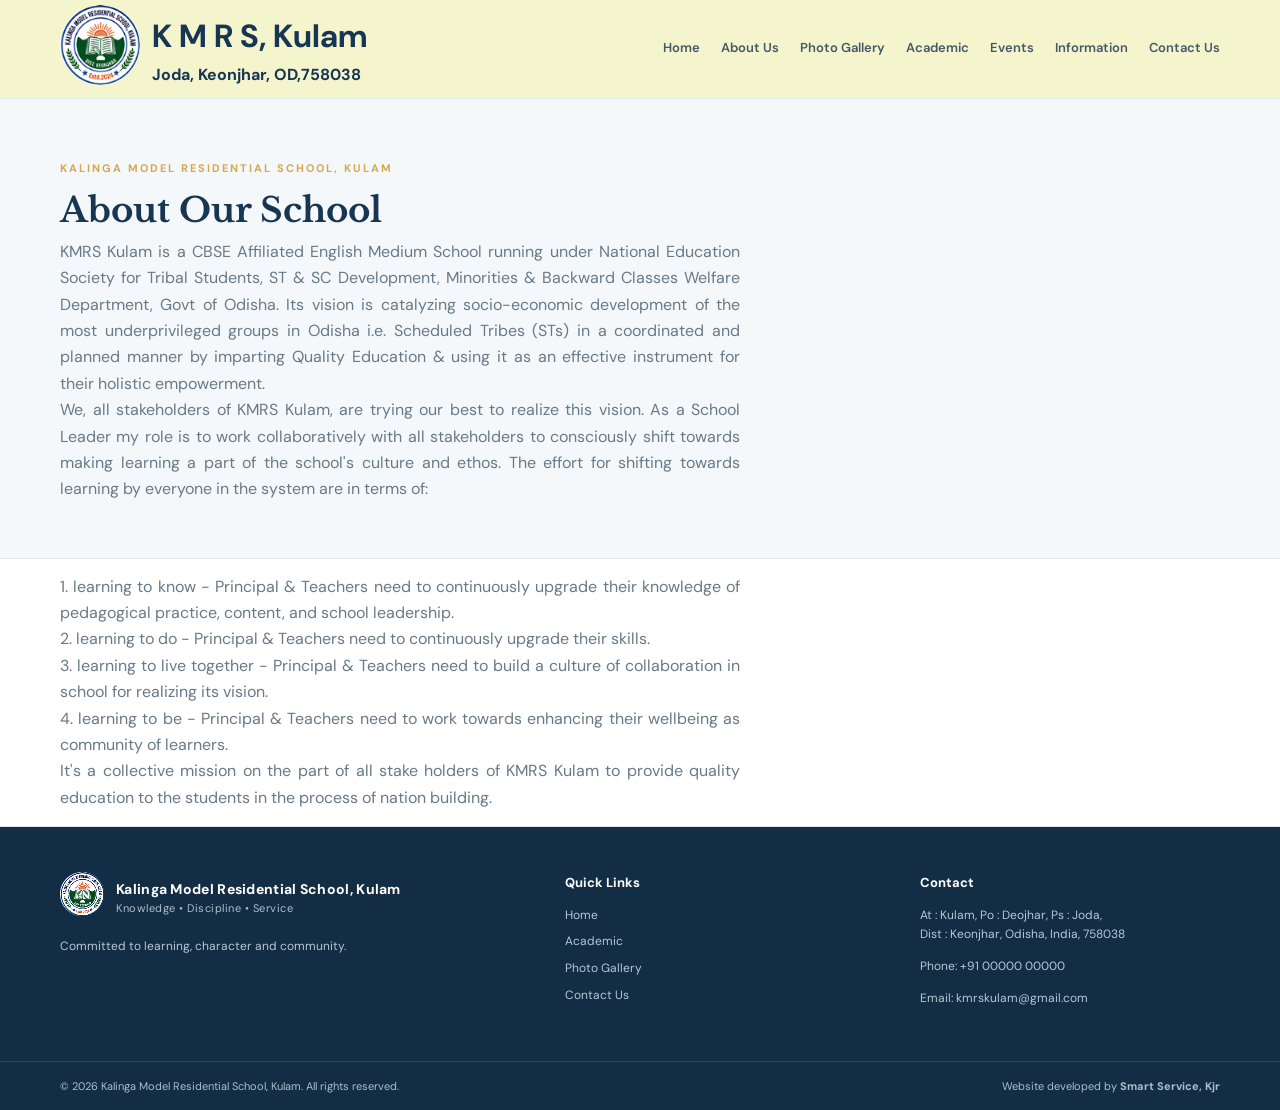
<file: about.html>
<!DOCTYPE html><html lang="en">
<head>
	<meta charset="UTF-8">
	<meta name="viewport" content="width=device-width, initial-scale=1.0">
	<title>About| K M R S, Kulam</title>
	<link rel="stylesheet" href="assets/css/style.css">

</head>
<body>
	<header class="site-header">
	<div class="container header-inner">
		<a class="brand" href="index.html"><span class="logo-mark"><img class="logo-img" src="assets/img/logo.png"></span>
		<span><h1 style="margin-top: 0px; margin-bottom: 0px; padding-bottom: -20px;">K M R S, Kulam</h1>
		<h4 style="margin: 0; ">Joda, Keonjhar, OD,758038</h4></span></a>

	<button class="menu-toggle" aria-label="Toggle navigation" aria-expanded="false">☰</button>
	<nav class="main-nav">
		<a href="index.html">Home</a>
		<a href="about.html">About Us</a>
		<a href="gallery.html">Photo Gallery
		</a><a href="academics.html">Academic</a>
		<a href="events.html">Events</a>
		<a href="Information.html">Information</a>
		<a href="contact.html">Contact Us</a>
	</nav>
	</div>
	</header>

	<main>
		<section class="page-banner">
			<div class="container">
				<span class="eyebrow">Kalinga Model Residential School, Kulam</span>
				<h1>About Our School</h1>
				<p style="text-align: justify;">KMRS Kulam is a CBSE Affiliated English Medium School running under National Education Society for Tribal Students, ST & SC Development, Minorities & Backward Classes Welfare Department, Govt of Odisha. Its vision is catalyzing socio-economic development of the most underprivileged groups in Odisha i.e. Scheduled Tribes (STs) in a coordinated and planned manner by imparting Quality Education & using it as an effective instrument for their holistic empowerment. <br>
				We, all stakeholders of KMRS Kulam, are trying our best to realize this vision. As a School Leader my role is to work collaboratively with all stakeholders to consciously shift towards making learning a part of the school's culture and ethos. The effort for shifting towards learning by everyone in the system are in terms of: </p>
			</div>
		</section>

		<section  class="terms-page">
			<div  class="container">
				
				
				<p style="text-align: justify;">
				1. learning to know - Principal & Teachers need to continuously upgrade their knowledge of pedagogical practice, content, and school leadership.<br>
				2. learning to do - Principal & Teachers need to continuously upgrade their skills.<br>
				3. learning to live together - Principal & Teachers need to build a culture of collaboration in school for realizing its vision.<br>
				4.  learning to be - Principal & Teachers need to work towards enhancing their wellbeing as community of learners.<br>
				It's a collective mission on the part of all stake holders of KMRS Kulam to provide quality education to the students in the process of nation building.



			</p>

			</div>
			
			
		</section>
	</main>

	<footer class="site-footer">
		<div class="container footer-grid">	
			<div>
					<a class="brand footer-brand" href="index.html">
					<span class="logo-mark"><img class="f-logo" src="assets/img/flogo.png"></span><span>
					<strong>Kalinga Model Residential School, Kulam	</strong>
					<small>Knowledge • Discipline • Service</small></span></a>
					<p>Committed to learning, character and community.</p>
			</div>
		<div>
			<h3>Quick Links</h3>
			<a href="index.html">Home</a>
			<a href="academics.html">Academic</a>
			<a href="gallery.html">Photo Gallery</a>
			<a href="contact.html">Contact Us</a>
		</div>
		<div>
			<h3>Contact</h3>
			<p>At : Kulam, Po : Deojhar, Ps : Joda, 
			<br> Dist : Keonjhar, Odisha, India, 758038</p>
			<p>Phone: +91 00000 00000</p>
			<p>Email: kmrskulam@gmail.com</p>
		</div>
		</div>

		<div class="footer-bottom"><div class="container">
			<span>© <span id="year"></span> Kalinga Model Residential School, Kulam. All rights reserved.</span>
			<span>Website developed by <strong>Smart Service, Kjr</strong></span></div>
		</div>
	</footer>

	<script src="assets/js/main.js"></script>

</body>
</html>
</file>
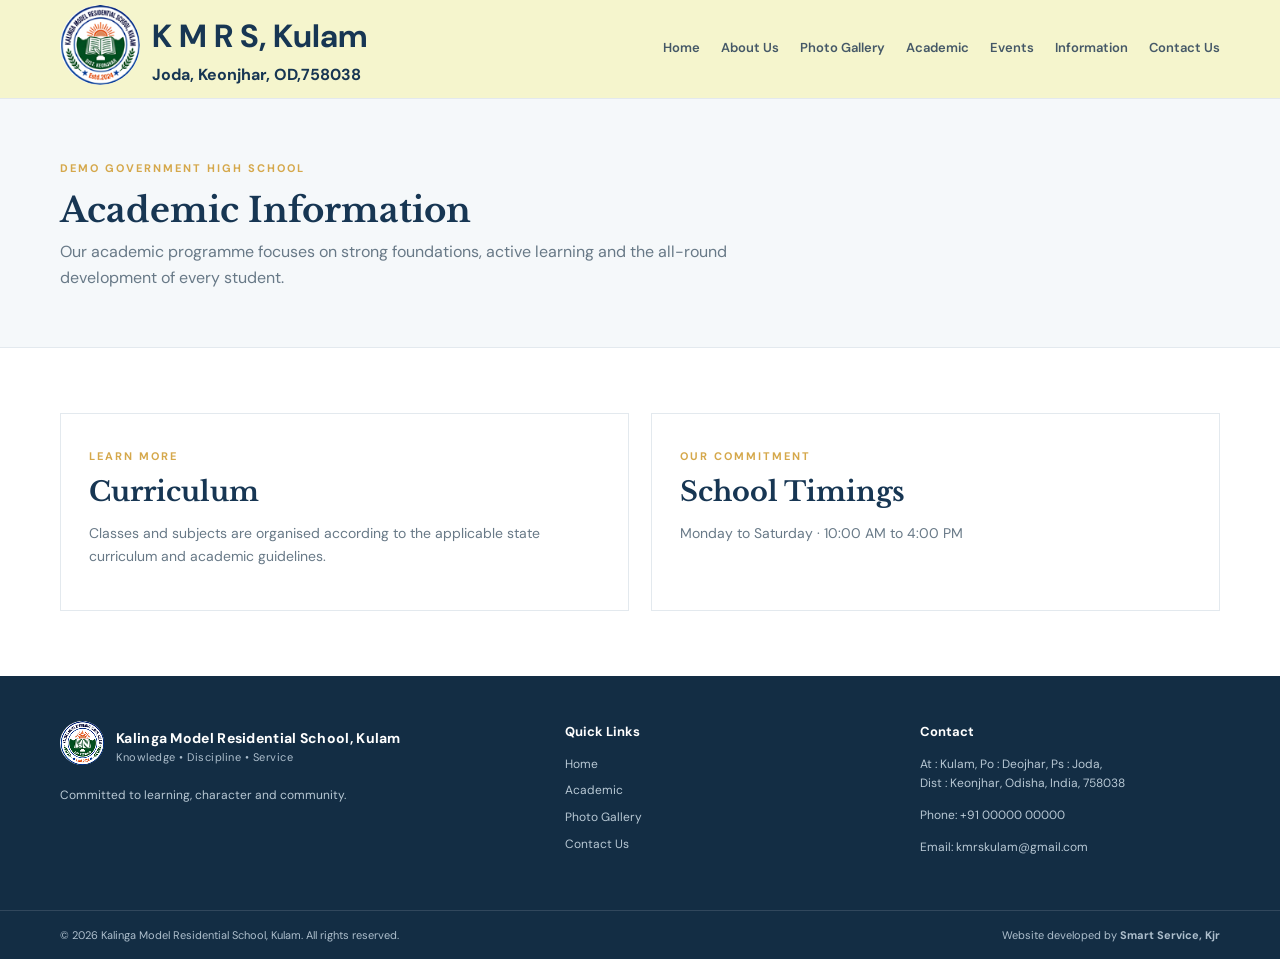
<file: academics.html>
<!DOCTYPE html>
<html lang="en">
<head>
	<meta charset="UTF-8"><meta name="viewport" content="width=device-width, initial-scale=1.0">
	<title>Academic Information | K M R S, Kulam</title>
	<link rel="stylesheet" href="assets/css/style.css">
</head>
<body>
	<header class="site-header">
	<div class="container header-inner">
		<a class="brand" href="index.html"><span class="logo-mark"><img class="logo-img" src="assets/img/logo.png"></span>
		<span><h1 style="margin-top: 0px; margin-bottom: 0px; padding-bottom: -20px;">K M R S, Kulam</h1>
		<h4 style="margin: 0; ">Joda, Keonjhar, OD,758038</h4></span></a>

	<button class="menu-toggle" aria-label="Toggle navigation" aria-expanded="false">☰</button>
	<nav class="main-nav">
		<a href="index.html">Home</a>
		<a href="about.html">About Us</a>
		<a href="gallery.html">Photo Gallery
		</a><a href="academics.html">Academic</a>
		<a href="events.html">Events</a>
		<a href="Information.html">Information</a>
		<a href="contact.html">Contact Us</a>
	</nav>
	</div>
	</header>

	<main>
		<section class="page-banner">
		<div class="container">
			<span class="eyebrow">Demo Government High School</span>
			<h1>Academic Information</h1>
			<p>Our academic programme focuses on strong foundations, active learning and the all-round development of every student.</p>
		</div>
		</section>

		<section class="section container content-page">
			<div class="info-panel"><span class="eyebrow">Learn more</span>
				<h2>Curriculum</h2>
				<p>Classes and subjects are organised according to the applicable state curriculum and academic guidelines.</p>
			</div><div class="info-panel">
			<span class="eyebrow">Our commitment</span>
			<h2>School Timings</h2>
			<p>Monday to Saturday · 10:00 AM to 4:00 PM </p>
		</div>

	</section>
	</main>

	<footer class="site-footer">
		<div class="container footer-grid">	
			<div>
					<a class="brand footer-brand" href="index.html">
					<span class="logo-mark"><img class="f-logo" src="assets/img/flogo.png"></span><span>
					<strong>Kalinga Model Residential School, Kulam	</strong>
					<small>Knowledge • Discipline • Service</small></span></a>
					<p>Committed to learning, character and community.</p>
			</div>
		<div>
			<h3>Quick Links</h3>
			<a href="index.html">Home</a>
			<a href="academics.html">Academic</a>
			<a href="gallery.html">Photo Gallery</a>
			<a href="contact.html">Contact Us</a>
		</div>
		<div>
			<h3>Contact</h3>
			<p>At : Kulam, Po : Deojhar, Ps : Joda, 
			<br> Dist : Keonjhar, Odisha, India, 758038</p>
			<p>Phone: +91 00000 00000</p>
			<p>Email: kmrskulam@gmail.com</p>
		</div>
		</div>

		<div class="footer-bottom"><div class="container">
			<span>© <span id="year"></span> Kalinga Model Residential School, Kulam. All rights reserved.</span>
			<span>Website developed by <strong>Smart Service, Kjr</strong></span></div>
		</div>
	</footer>

	<script src="assets/js/main.js"></script>
</body>
</html>
</file>
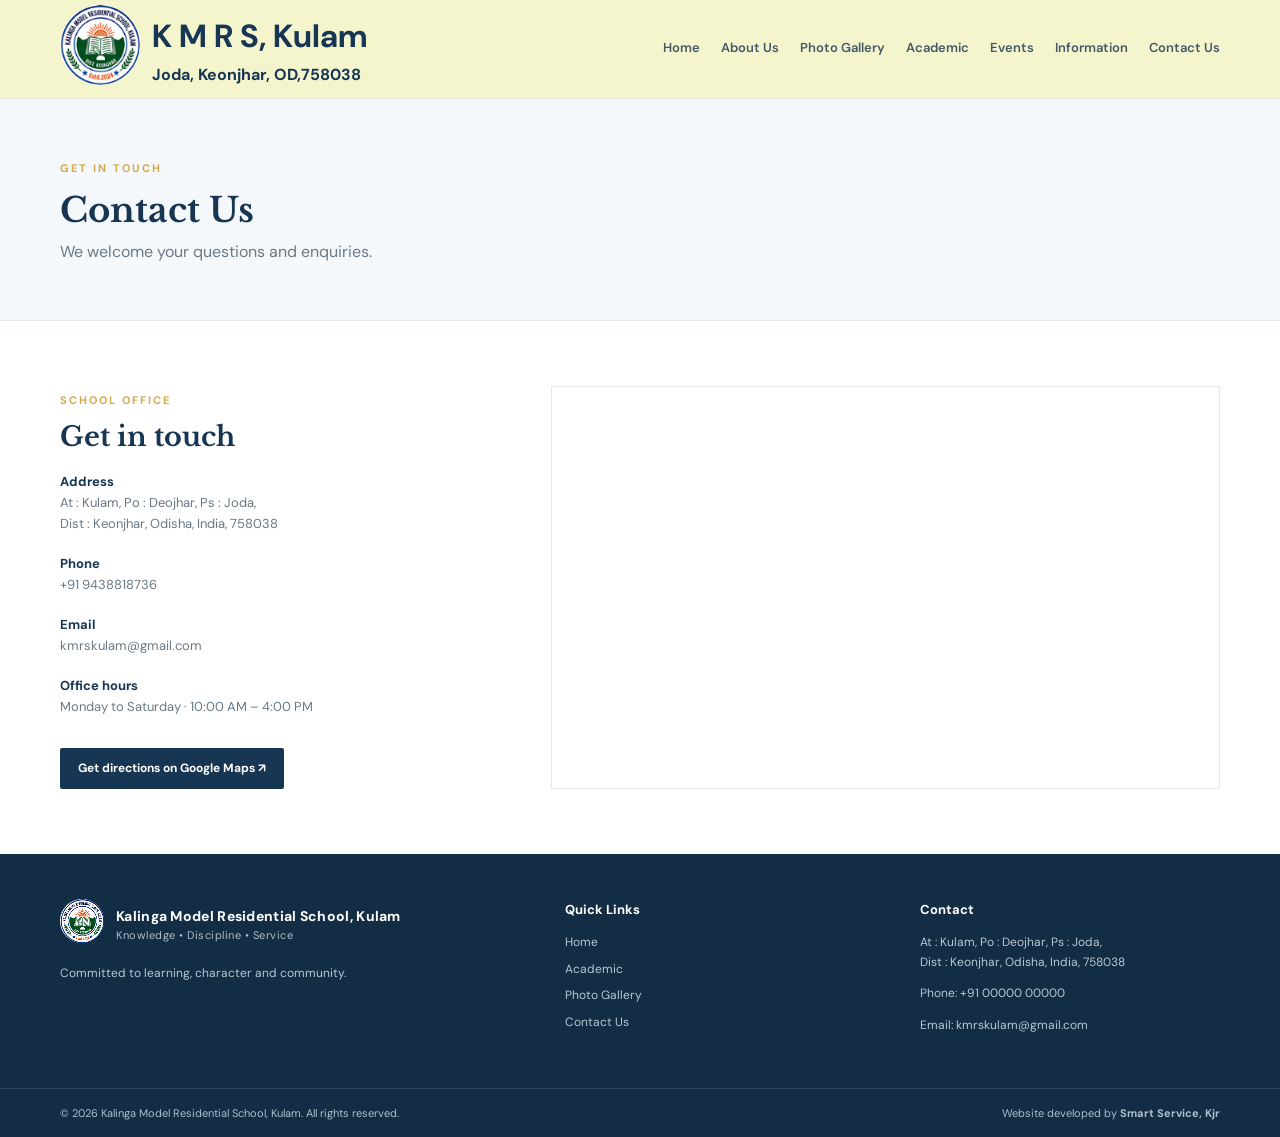
<file: contact.html>
<!DOCTYPE html>
<html lang="en">
<head>
	<meta charset="UTF-8">
	<meta name="viewport" content="width=device-width, initial-scale=1.0">
	<title>Contact Us | K M R S, Kulam</title>
	<link rel="stylesheet" href="assets/css/style.css">
</head>

<body>
	<header class="site-header">
  <div class="container header-inner">
    <a class="brand" href="index.html"><span class="logo-mark"><img class="logo-img" src="assets/img/logo.png"></span>
    <span><h1 style="margin-top: 0px; margin-bottom: 0px; padding-bottom: -20px;">K M R S, Kulam</h1>
    <h4 style="margin: 0; ">Joda, Keonjhar, OD,758038</h4></span></a>

  <button class="menu-toggle" aria-label="Toggle navigation" aria-expanded="false">☰</button>
  <nav class="main-nav">
    <a href="index.html">Home</a>
    <a href="about.html">About Us</a>
    <a href="gallery.html">Photo Gallery
    </a><a href="academics.html">Academic</a>
    <a href="events.html">Events</a>
    <a href="Information.html">Information</a>
    <a href="contact.html">Contact Us</a>
  </nav>
  </div>
  </header>
	<main>
		<section class="page-banner">
			<div class="container">
				<span class="eyebrow">Get in touch</span>
				<h1>Contact Us</h1>
				<p>We welcome your questions and enquiries.</p>
			</div>
		</section>

		<section class="section container contact-layout">
      <div class="contact-details">
        <span class="eyebrow">School office</span>
        <h2>Get in touch</h2>
        <p><strong>Address</strong><br>At : Kulam, Po : Deojhar, Ps : Joda, 
      <br> Dist : Keonjhar, Odisha, India, 758038</p>
        <p><strong>Phone</strong><br>+91 9438818736</p>
        <p><strong>Email</strong><br>kmrskulam@gmail.com</p>
        <p><strong>Office hours</strong>
          <br>Monday to Saturday · 10:00 AM – 4:00 PM</p>
          <a class="button" target="_blank" rel="noopener" href="https://www.google.com/maps/place/KMRS+Residential+School+Kulumu/@22.0912682,85.5031333,2812m/data=!3m1!1e3!4m6!3m5!1s0x3a1fb70013000d37:0x50db144b5ec2bb95!8m2!3d22.0984894!4d85.500178!16s%2Fg%2F11whs32zbd?entry=ttu&g_ep=EgoyMDI2MTEwMi4wIKXMDSoASAFQAw%3D%3D">Get directions on Google Maps ↗</a>
    </div>
    <div class="map-frame">
      <iframe src="https://www.google.com/maps/embed?pb=!1m18!1m12!1m3!1d4587.203766777735!2d85.501245!3d22.098574499999998!2m3!1f0!2f0!3f0!3m2!1i1024!2i768!4f13.1!3m3!1m2!1s0x3a1fb70013000d37%3A0x50db144b5ec2bb95!2sKMRS%20Residential%20School%20Kulumu!5e1!3m2!1sen!2sin!4v1793900849611!5m2!1sen!2sin" width="600" height="450" style="border:0;" allowfullscreen="" loading="lazy" referrerpolicy="strict-origin-when-cross-origin"></iframe>
    </div>
		</section>
		<section class="container">
			
		</section>
	</main>


	<footer class="site-footer">
    <div class="container footer-grid"> 
      <div>
          <a class="brand footer-brand" href="index.html">
          <span class="logo-mark"><img class="f-logo" src="assets/img/flogo.png"></span><span>
          <strong>Kalinga Model Residential School, Kulam </strong>
          <small>Knowledge • Discipline • Service</small></span></a>
          <p>Committed to learning, character and community.</p>
      </div>
    <div>
      <h3>Quick Links</h3>
      <a href="index.html">Home</a>
      <a href="academics.html">Academic</a>
      <a href="gallery.html">Photo Gallery</a>
      <a href="contact.html">Contact Us</a>
    </div>
    <div>
      <h3>Contact</h3>
      <p>At : Kulam, Po : Deojhar, Ps : Joda, 
      <br> Dist : Keonjhar, Odisha, India, 758038</p>
      <p>Phone: +91 00000 00000</p>
      <p>Email: kmrskulam@gmail.com</p>
    </div>
    </div>

    <div class="footer-bottom"><div class="container">
      <span>© <span id="year"></span> Kalinga Model Residential School, Kulam. All rights reserved.</span>
      <span>Website developed by <strong>Smart Service, Kjr</strong></span></div>
    </div>
  </footer>
  <script src="assets/js/main.js"></script>
</body>
</html>
</file>
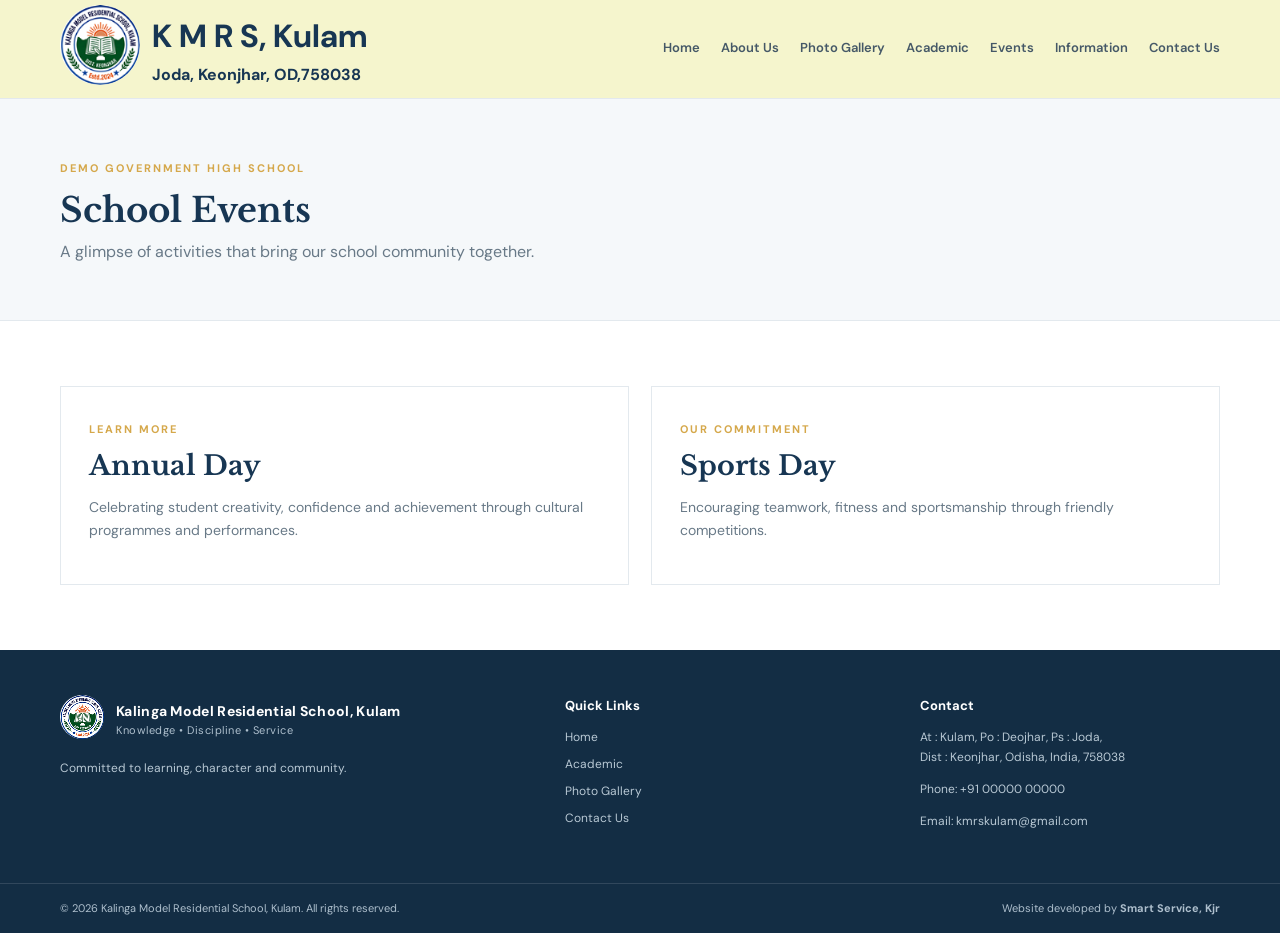
<file: events.html>
<!DOCTYPE html>
<html lang="en">
<head><meta charset="UTF-8"><meta name="viewport" content="width=device-width, initial-scale=1.0"><title>School Events | K M R S, Kulam</title><link rel="stylesheet" href="assets/css/style.css">
</head>
<body>
	<header class="site-header">
	<div class="container header-inner">
		<a class="brand" href="index.html"><span class="logo-mark"><img class="logo-img" src="assets/img/logo.png"></span>
		<span><h1 style="margin-top: 0px; margin-bottom: 0px; padding-bottom: -20px;">K M R S, Kulam</h1>
		<h4 style="margin: 0; ">Joda, Keonjhar, OD,758038</h4></span></a>

	<button class="menu-toggle" aria-label="Toggle navigation" aria-expanded="false">☰</button>
	<nav class="main-nav">
		<a href="index.html">Home</a>
		<a href="about.html">About Us</a>
		<a href="gallery.html">Photo Gallery
		</a><a href="academics.html">Academic</a>
		<a href="events.html">Events</a>
		<a href="Information.html">Information</a>
		<a href="contact.html">Contact Us</a>
	</nav>
	</div>
	</header>
	<main>
		<section class="page-banner"><div class="container"><span class="eyebrow">Demo Government High School</span><h1>School Events</h1><p>A glimpse of activities that bring our school community together.</p></div></section><section class="section container content-page"><div class="info-panel"><span class="eyebrow">Learn more</span><h2>Annual Day</h2><p>Celebrating student creativity, confidence and achievement through cultural programmes and performances.</p></div><div class="info-panel"><span class="eyebrow">Our commitment</span><h2>Sports Day</h2><p>Encouraging teamwork, fitness and sportsmanship through friendly competitions.</p></div></section>
	</main>
	
	<footer class="site-footer">
    <div class="container footer-grid"> 
      <div>
          <a class="brand footer-brand" href="index.html">
          <span class="logo-mark"><img class="f-logo" src="assets/img/flogo.png"></span><span>
          <strong>Kalinga Model Residential School, Kulam </strong>
          <small>Knowledge • Discipline • Service</small></span></a>
          <p>Committed to learning, character and community.</p>
      </div>
    <div>
      <h3>Quick Links</h3>
      <a href="index.html">Home</a>
      <a href="academics.html">Academic</a>
      <a href="gallery.html">Photo Gallery</a>
      <a href="contact.html">Contact Us</a>
    </div>
    <div>
      <h3>Contact</h3>
      <p>At : Kulam, Po : Deojhar, Ps : Joda, 
      <br> Dist : Keonjhar, Odisha, India, 758038</p>
      <p>Phone: +91 00000 00000</p>
      <p>Email: kmrskulam@gmail.com</p>
    </div>
    </div>

    <div class="footer-bottom"><div class="container">
      <span>© <span id="year"></span> Kalinga Model Residential School, Kulam. All rights reserved.</span>
      <span>Website developed by <strong>Smart Service, Kjr</strong></span></div>
    </div>
  </footer>

	<script src="assets/js/main.js"></script>
</body>
</html>
</file>
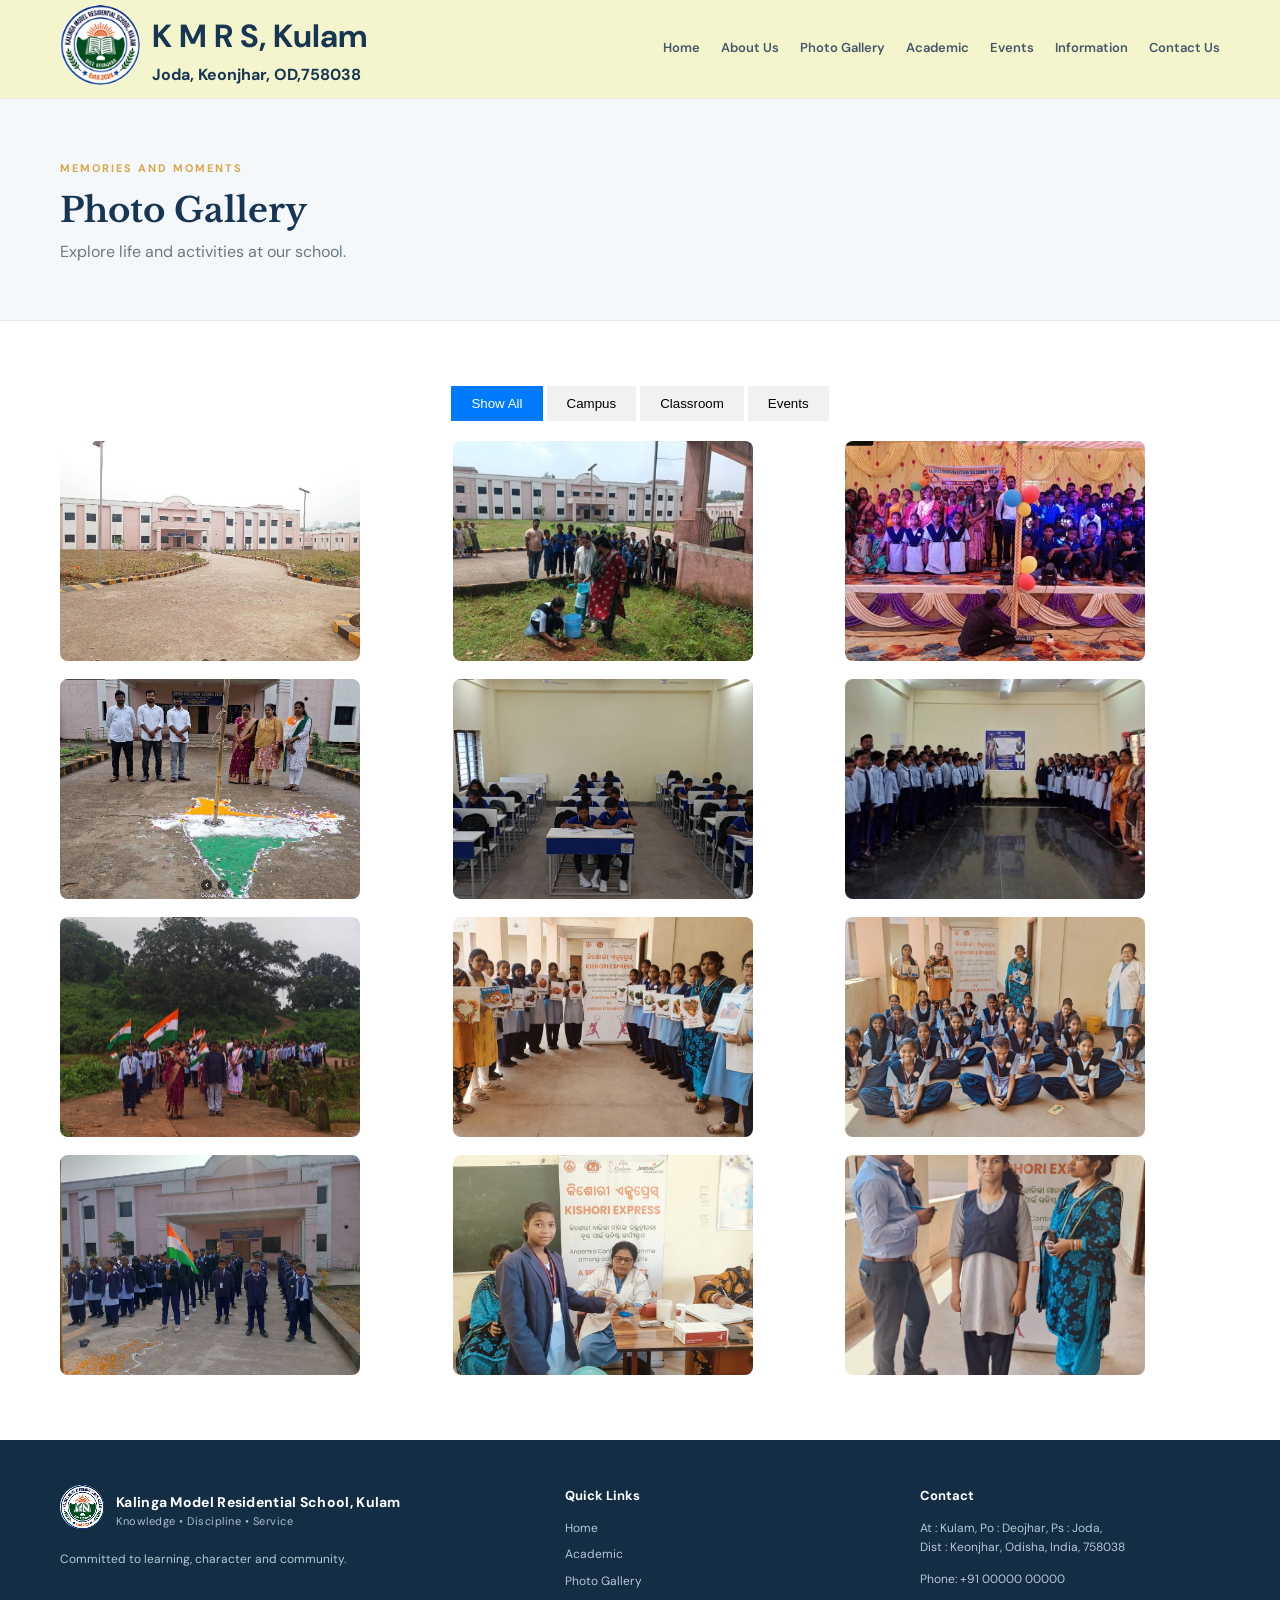
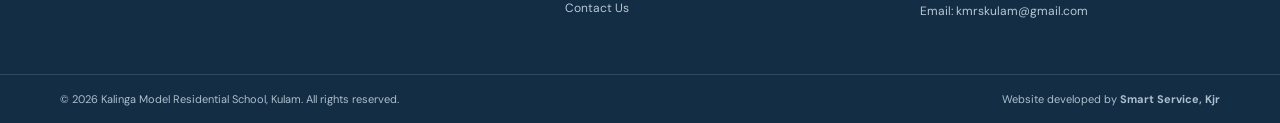
<file: gallery.html>
<!DOCTYPE html><html lang="en"><head><meta charset="UTF-8"><meta name="viewport" content="width=device-width, initial-scale=1.0"><title>Photo Gallery | Demo Government High School</title><link rel="stylesheet" href="assets/css/style.css"></head><body>

	<header class="site-header">
  <div class="container header-inner">
    <a class="brand" href="index.html"><span class="logo-mark"><img class="logo-img" src="assets/img/logo.png"></span>
    <span><h1 style="margin-top: 0px; margin-bottom: 0px; padding-bottom: -20px;">K M R S, Kulam</h1>
    <h4 style="margin: 0; ">Joda, Keonjhar, OD,758038</h4></span></a>

  <button class="menu-toggle" aria-label="Toggle navigation" aria-expanded="false">☰</button>
  <nav class="main-nav">
    <a href="index.html">Home</a>
    <a href="about.html">About Us</a>
    <a href="gallery.html">Photo Gallery
    </a><a href="academics.html">Academic</a>
    <a href="events.html">Events</a>
    <a href="Information.html">Information</a>
    <a href="contact.html">Contact Us</a>
  </nav>
  </div>
  </header>

  <main>
  	<section class="page-banner">
      <div class="container">
      <span class="eyebrow">Memories and moments</span>
      <h1>Photo Gallery</h1>
      <p>Explore life and activities at our school.</p>
    </div>
  </section>
  <section class="section container">

    <div class="gallery-container">
  <div class="filter-buttons">
    <button class="filter-btn active" onclick="filterSelection('all')">Show All</button>
    <button class="filter-btn" onclick="filterSelection('campus')">Campus</button>
    <button class="filter-btn" onclick="filterSelection('classroom')">Classroom</button>
    <button class="filter-btn" onclick="filterSelection('event')">Events</button>
  </div>

  <div class="gallery-grid">
    <div class="gallery-item campus show">   <img src="assets/img/s1.JPG" alt="Campus"></div>
    <div class="gallery-item classroom show"><img src="assets/img/s2.JPG" alt="Classroom"></div>
    <div class="gallery-item event show">    <img src="assets/img/s3.JPG" alt="Event"></div>
    <div class="gallery-item campus show">   <img src="assets/img/s4.JPG" alt="Campus"></div>
    <div class="gallery-item classroom show"><img src="assets/img/s5.JPG" alt="Classroom"></div>
    <div class="gallery-item event show">    <img src="assets/img/s6.JPG" alt="Event"></div>
     <div class="gallery-item campus show">   <img src="assets/img/s8.jpg" alt="Campus"></div>
    <div class="gallery-item classroom show"><img src="assets/img/s9.jpg" alt="Classroom"></div>
    <div class="gallery-item event show">    <img src="assets/img/s10.jpg" alt="Event"></div>
    <div class="gallery-item campus show">   <img src="assets/img/s11.jpg" alt="Campus"></div>
    <div class="gallery-item classroom show"><img src="assets/img/s12.jpg" alt="Classroom"></div>
    <div class="gallery-item event show">    <img src="assets/img/s13.jpg" alt="Event"></div>









  </div>
</div>


</section>
</main>

<footer class="site-footer">
    <div class="container footer-grid"> 
      <div>
          <a class="brand footer-brand" href="index.html">
          <span class="logo-mark"><img class="f-logo" src="assets/img/flogo.png"></span><span>
          <strong>Kalinga Model Residential School, Kulam </strong>
          <small>Knowledge • Discipline • Service</small></span></a>
          <p>Committed to learning, character and community.</p>
      </div>
    <div>
      <h3>Quick Links</h3>
      <a href="index.html">Home</a>
      <a href="academics.html">Academic</a>
      <a href="gallery.html">Photo Gallery</a>
      <a href="contact.html">Contact Us</a>
    </div>
    <div>
      <h3>Contact</h3>
      <p>At : Kulam, Po : Deojhar, Ps : Joda, 
      <br> Dist : Keonjhar, Odisha, India, 758038</p>
      <p>Phone: +91 00000 00000</p>
      <p>Email: kmrskulam@gmail.com</p>
    </div>
    </div>

    <div class="footer-bottom"><div class="container">
      <span>© <span id="year"></span> Kalinga Model Residential School, Kulam. All rights reserved.</span>
      <span>Website developed by <strong>Smart Service, Kjr</strong></span></div>
    </div>
  </footer>

  <div id="lightbox" class="modal" onclick="this.style.display='none'">
  <span class="close">&times;</span>
  <img class="modal-content" id="img01">
</div>

<script src="assets/js/main.js"></script>
<script src="assets/js/gallery.js"></script>

</body>
</html>
</file>
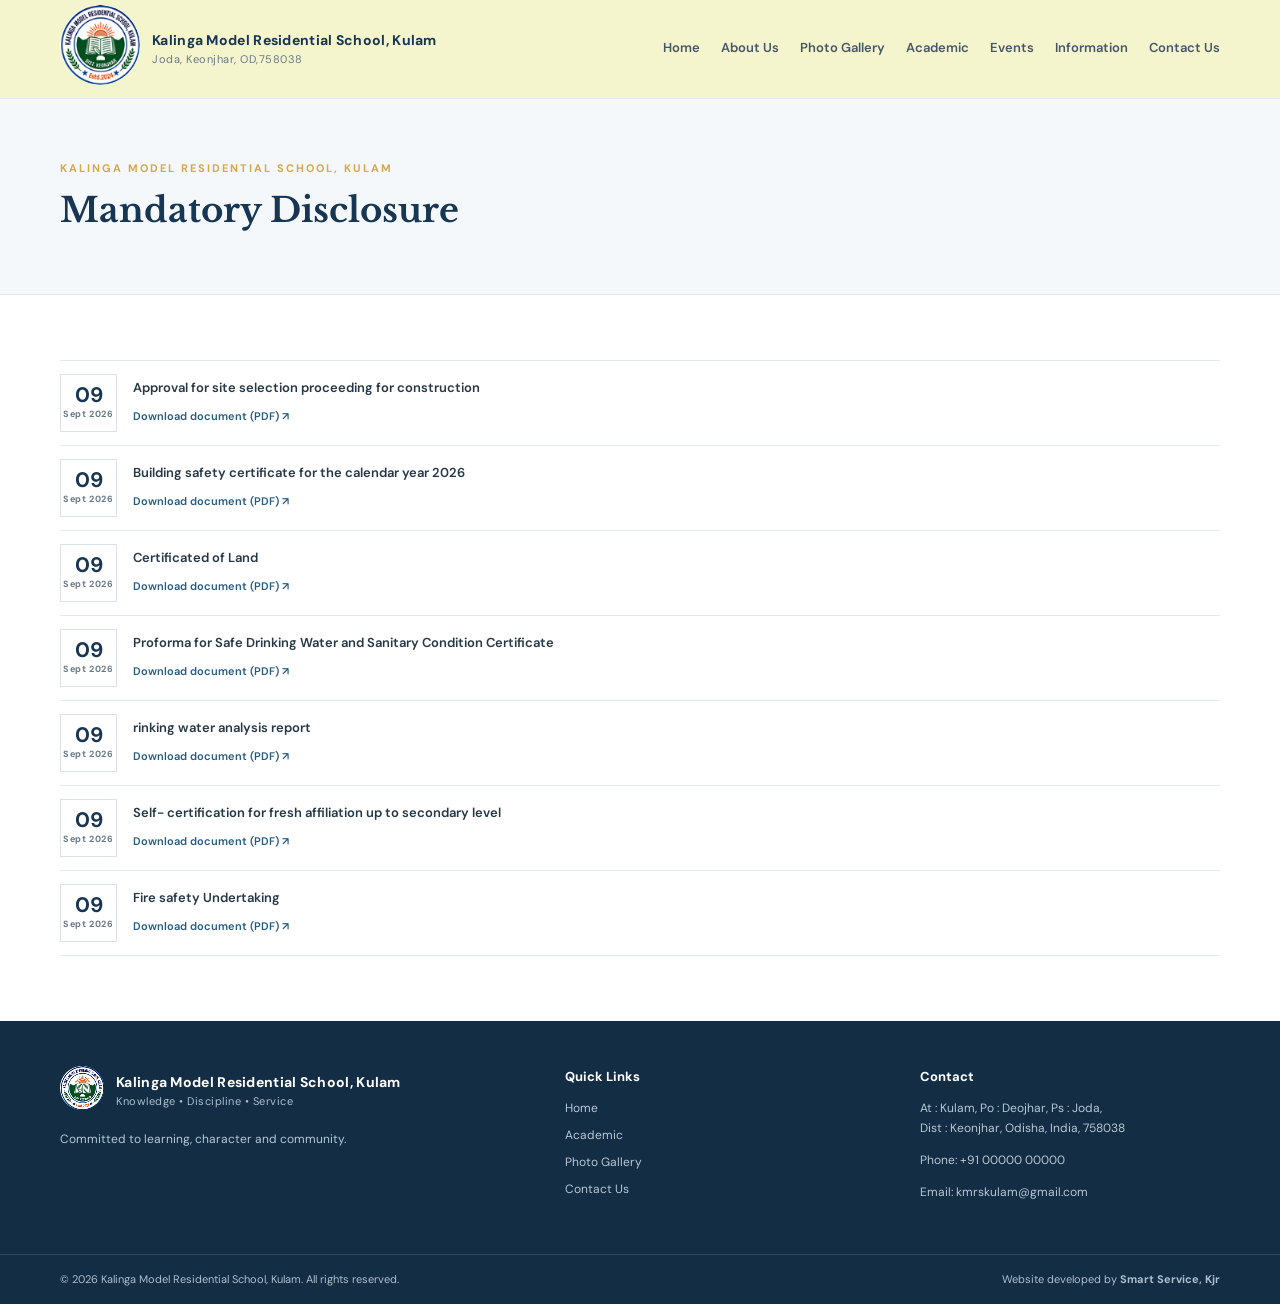
<file: Information.html>
<!DOCTYPE html>
<html lang="en"><head>
	<meta charset="UTF-8">
	<meta name="viewport" content="width=device-width, initial-scale=1.0">
	<title>Our Achievements | K M R S, Kulam</title>
	<link rel="stylesheet" href="assets/css/style.css"></head>
	<body>
	<header class="site-header">
	<div class="container header-inner">
		<a class="brand" href="index.html"><span class="logo-mark"><img class="logo-img" src="assets/img/logo.png"></span><span><strong>Kalinga Model Residential School, Kulam
		</strong><small>Joda, Keonjhar, OD,758038</small></span></a>
	<button class="menu-toggle" aria-label="Toggle navigation" aria-expanded="false">☰</button>
	<nav class="main-nav">
		<a href="index.html">Home</a>
		<a href="about.html">About Us</a>
		<a href="gallery.html">Photo Gallery
		</a><a href="academics.html">Academic</a>
		<a href="events.html">Events</a>
		<a href="Information.html">Information</a>
		<a href="contact.html">Contact Us</a>
	</nav>
	</div>
	</header>
		<main>
			<section class="page-banner">
				<div class="container"><span class="eyebrow">Kalinga Model Residential School, Kulam</span><h1>Mandatory Disclosure</h1>
					
				</div>
			</section>
			<section class="section container">
			  		<div class="document-list">

			<article class="document-item">
				<time><b>09</b><span>Sept 2026</span></time>
				<div><h3>Approval for site selection proceeding for construction</h3><a href="assets/pdf/d1.pdf" download>Download document (PDF) ↗</a></div>
			</article>

			<article class="document-item">
				<time><b>09</b><span>Sept 2026</span></time>
				<div><h3>Building safety certificate for the calendar year 2026</h3><a href="assets/pdf/d2.pdf" download>Download document (PDF) ↗</a></div>
			</article>

			<article class="document-item">
				<time><b>09</b><span>Sept 2026</span></time>
				<div><h3>Certificated of Land</h3><a href="assets/pdf/d3.pdf" download>Download document (PDF) ↗</a></div>
			</article>

			<article class="document-item">
				<time><b>09</b><span>Sept 2026</span></time>
				<div><h3>Proforma for Safe Drinking Water and Sanitary Condition Certificate</h3><a href="assets/pdf/d4.pdf" download>Download document (PDF) ↗</a></div>
			</article>

			<article class="document-item">
				<time><b>09</b><span>Sept 2026</span></time>
				<div><h3>rinking water analysis report</h3><a href="assets/pdf/d5.pdf" download>Download document (PDF) ↗</a></div>
			</article>

			<article class="document-item">
				<time><b>09</b><span>Sept 2026</span></time>
				<div><h3>Self- certification for fresh affiliation up to secondary level</h3><a href="assets/pdf/d6.pdf" download>Download document (PDF) ↗</a></div>
			</article>

			<article class="document-item">
				<time><b>09</b><span>Sept 2026</span></time>
				<div><h3>Fire safety Undertaking</h3><a href="assets/pdf/d7.pdf" target="_blank" download>Download document (PDF) ↗</a></div>
			</article>


			</div>

		</section>
		</main>
		<footer class="site-footer">
		<div class="container footer-grid">	
			<div>
					<a class="brand footer-brand" href="index.html">
					<span class="logo-mark"><img class="f-logo" src="assets/img/flogo.png"></span><span>
					<strong>Kalinga Model Residential School, Kulam	</strong>
					<small>Knowledge • Discipline • Service</small></span></a>
					<p>Committed to learning, character and community.</p>
			</div>
		<div>
			<h3>Quick Links</h3>
			<a href="index.html">Home</a>
			<a href="academics.html">Academic</a>
			<a href="gallery.html">Photo Gallery</a>
			<a href="contact.html">Contact Us</a>
		</div>
		<div>
			<h3>Contact</h3>
			<p>At : Kulam, Po : Deojhar, Ps : Joda, 
			<br> Dist : Keonjhar, Odisha, India, 758038</p>
			<p>Phone: +91 00000 00000</p>
			<p>Email: kmrskulam@gmail.com</p>
		</div>
		</div>

		<div class="footer-bottom"><div class="container">
			<span>© <span id="year"></span> Kalinga Model Residential School, Kulam. All rights reserved.</span>
			<span>Website developed by <strong>Smart Service, Kjr</strong></span></div>
		</div>
	</footer>

		<script src="assets/js/main.js"></script>
	</body>
</html>
</file>
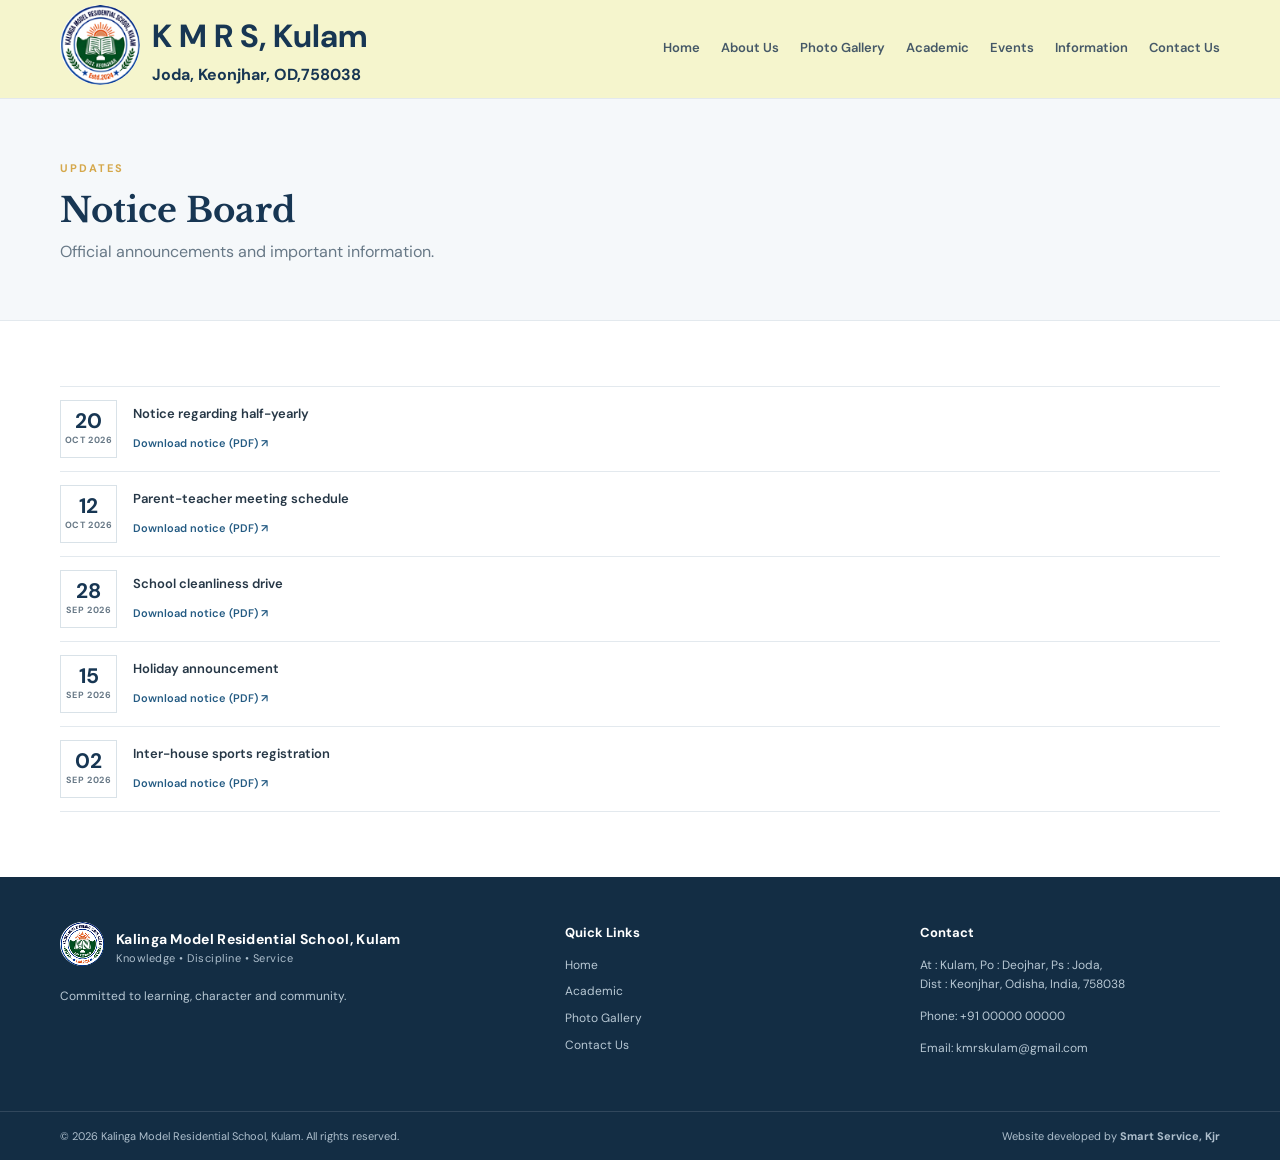
<file: notices.html>
<!DOCTYPE html>
<html lang="en">
<head><meta charset="UTF-8">
	<meta name="viewport" content="width=device-width, initial-scale=1.0">
	<title>Notices | Demo Government High School</title><link rel="stylesheet" href="assets/css/style.css">
</head>
<body>
	<header class="site-header">
  <div class="container header-inner">
    <a class="brand" href="index.html"><span class="logo-mark"><img class="logo-img" src="assets/img/logo.png"></span>
    <span><h1 style="margin-top: 0px; margin-bottom: 0px; padding-bottom: -20px;">K M R S, Kulam</h1>
    <h4 style="margin: 0; ">Joda, Keonjhar, OD,758038</h4></span></a>

  <button class="menu-toggle" aria-label="Toggle navigation" aria-expanded="false">☰</button>
  <nav class="main-nav">
    <a href="index.html">Home</a>
    <a href="about.html">About Us</a>
    <a href="gallery.html">Photo Gallery
    </a><a href="academics.html">Academic</a>
    <a href="events.html">Events</a>
    <a href="Information.html">Information</a>
    <a href="contact.html">Contact Us</a>
  </nav>
  </div>
  </header>

  <main>
  	<section class="page-banner">
  		<div class="container">
  		<span class="eyebrow">Updates</span>
  		<h1>Notice Board</h1>
  		<p>Official announcements and important information.</p>
  	</div>
  </section>

  	<section class="section container">
  		<div class="document-list">

<article class="document-item">
	<time><b>20</b><span>OCT 2026</span></time>
	<div><h3>Notice regarding half-yearly </h3><a href="assets/pdf/demo-notice.pdf" download>Download notice (PDF) ↗</a></div>
</article>

<article class="document-item">
	<time><b>12</b><span>OCT 2026</span></time>
	<div><h3>Parent-teacher meeting schedule</h3><a href="assets/pdf/demo-notice.pdf" download>Download notice (PDF) ↗</a></div>
</article>

<article class="document-item">
	<time><b>28</b><span>SEP 2026</span></time>
	<div><h3>School cleanliness drive</h3><a href="assets/pdf/demo-notice.pdf" download>Download notice (PDF) ↗</a></div>
</article>

<article class="document-item">
	<time><b>15</b><span>SEP 2026</span></time>
	<div><h3>Holiday announcement</h3><a href="assets/pdf/demo-notice.pdf" download>Download notice (PDF) ↗</a></div>
</article>

<article class="document-item">
	<time><b>02</b><span>SEP 2026</span></time>
	<div><h3>Inter-house sports registration</h3><a href="assets/pdf/demo-notice.pdf" download>Download notice (PDF) ↗</a></div>
</article>
</div>

</section>
</main>
<footer class="site-footer">
    <div class="container footer-grid"> 
      <div>
          <a class="brand footer-brand" href="index.html">
          <span class="logo-mark"><img class="f-logo" src="assets/img/flogo.png"></span><span>
          <strong>Kalinga Model Residential School, Kulam </strong>
          <small>Knowledge • Discipline • Service</small></span></a>
          <p>Committed to learning, character and community.</p>
      </div>
    <div>
      <h3>Quick Links</h3>
      <a href="index.html">Home</a>
      <a href="academics.html">Academic</a>
      <a href="gallery.html">Photo Gallery</a>
      <a href="contact.html">Contact Us</a>
    </div>
    <div>
      <h3>Contact</h3>
      <p>At : Kulam, Po : Deojhar, Ps : Joda, 
      <br> Dist : Keonjhar, Odisha, India, 758038</p>
      <p>Phone: +91 00000 00000</p>
      <p>Email: kmrskulam@gmail.com</p>
    </div>
    </div>

    <div class="footer-bottom"><div class="container">
      <span>© <span id="year"></span> Kalinga Model Residential School, Kulam. All rights reserved.</span>
      <span>Website developed by <strong>Smart Service, Kjr</strong></span></div>
    </div>
  </footer>

<script src="assets/js/main.js"></script>
</body>
</html>
</file>
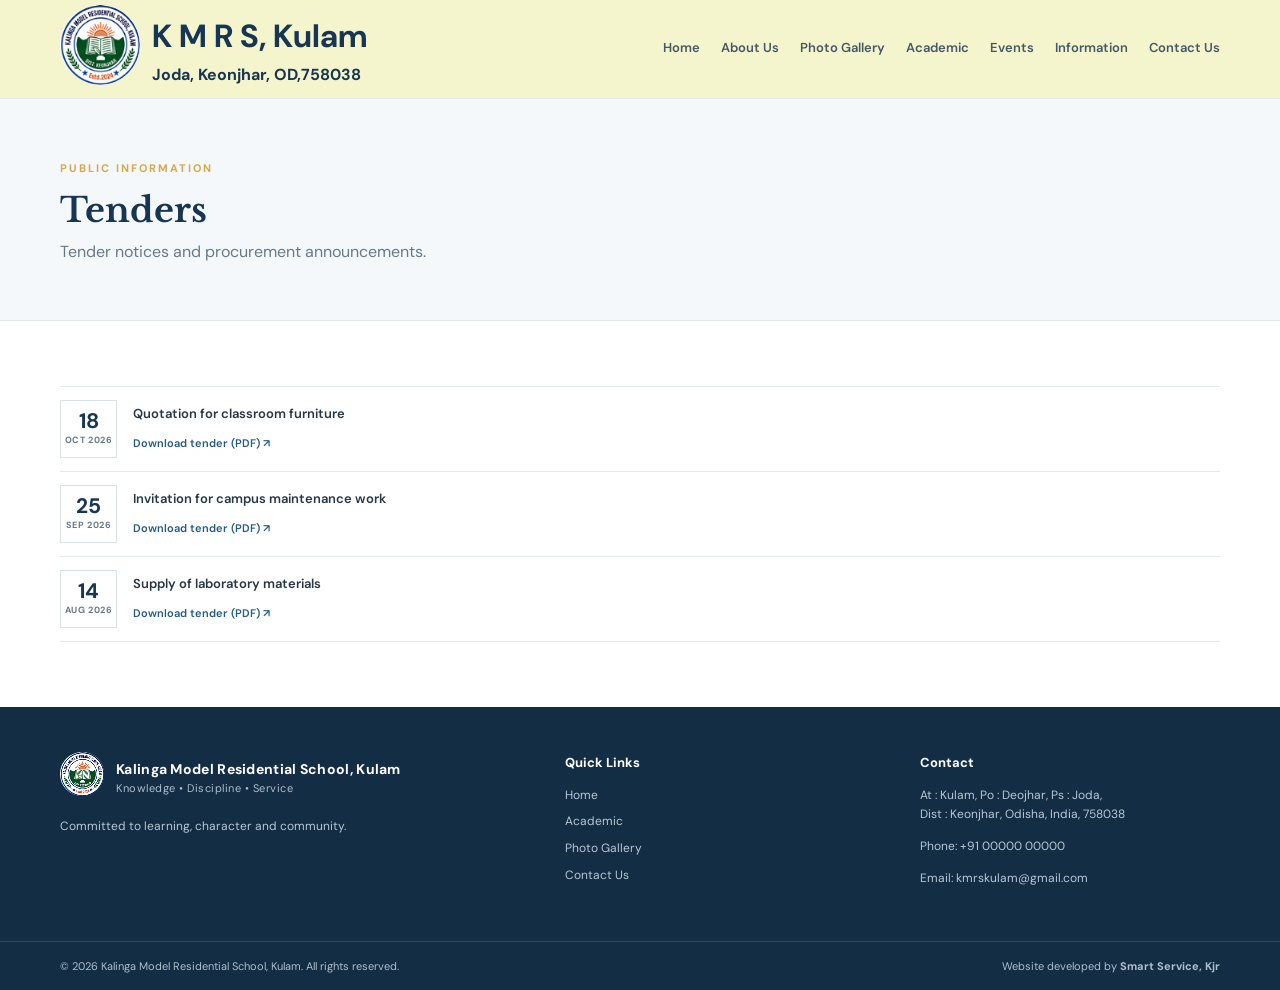
<file: tenders.html>
<!DOCTYPE html>
<html lang="en">
<head>
	<meta charset="UTF-8">
	<meta name="viewport" content="width=device-width, initial-scale=1.0">
	<title>Tenders | Demo Government High School</title>
	<link rel="stylesheet" href="assets/css/style.css">
</head>
<body>
	<header class="site-header">
  <div class="container header-inner">
    <a class="brand" href="index.html"><span class="logo-mark"><img class="logo-img" src="assets/img/logo.png"></span>
    <span><h1 style="margin-top: 0px; margin-bottom: 0px; padding-bottom: -20px;">K M R S, Kulam</h1>
    <h4 style="margin: 0; ">Joda, Keonjhar, OD,758038</h4></span></a>

  <button class="menu-toggle" aria-label="Toggle navigation" aria-expanded="false">☰</button>
  <nav class="main-nav">
    <a href="index.html">Home</a>
    <a href="about.html">About Us</a>
    <a href="gallery.html">Photo Gallery
    </a><a href="academics.html">Academic</a>
    <a href="events.html">Events</a>
    <a href="Information.html">Information</a>
    <a href="contact.html">Contact Us</a>
  </nav>
  </div>
  </header>


	<main>
		<section class="page-banner">
			<div class="container"><span class="eyebrow">Public information</span>
				<h1>Tenders</h1><p>Tender notices and procurement announcements.</p>
			</div>
		</section>

		<section class="section container">
			<div class="document-list">
				<article class="document-item">
					<time><b>18</b><span>OCT 2026</span></time>
					<div><h3>Quotation for classroom furniture</h3><a href="assets/pdf/demo-tender.pdf" download>Download tender (PDF) ↗</a></div>
				</article><article class="document-item">
					<time><b>25</b><span>SEP 2026</span></time>
					<div><h3>Invitation for campus maintenance work</h3><a href="assets/pdf/demo-tender.pdf" download>Download tender (PDF) ↗</a></div>
				</article><article class="document-item">
					<time><b>14</b><span>AUG 2026</span></time>
					<div><h3>Supply of laboratory materials</h3><a href="assets/pdf/demo-tender.pdf" download>Download tender (PDF) ↗</a></div>
				</article>
			</div>
</section>
</main>
<footer class="site-footer">
    <div class="container footer-grid"> 
      <div>
          <a class="brand footer-brand" href="index.html">
          <span class="logo-mark"><img class="f-logo" src="assets/img/flogo.png"></span><span>
          <strong>Kalinga Model Residential School, Kulam </strong>
          <small>Knowledge • Discipline • Service</small></span></a>
          <p>Committed to learning, character and community.</p>
      </div>
    <div>
      <h3>Quick Links</h3>
      <a href="index.html">Home</a>
      <a href="academics.html">Academic</a>
      <a href="gallery.html">Photo Gallery</a>
      <a href="contact.html">Contact Us</a>
    </div>
    <div>
      <h3>Contact</h3>
      <p>At : Kulam, Po : Deojhar, Ps : Joda, 
      <br> Dist : Keonjhar, Odisha, India, 758038</p>
      <p>Phone: +91 00000 00000</p>
      <p>Email: kmrskulam@gmail.com</p>
    </div>
    </div>

    <div class="footer-bottom"><div class="container">
      <span>© <span id="year"></span> Kalinga Model Residential School, Kulam. All rights reserved.</span>
      <span>Website developed by <strong>Smart Service, Kjr</strong></span></div>
    </div>
  </footer>
<script src="assets/js/main.js"></script>
</body>
</html>
</file>
<file: assets/css/style.css>
@import url('https://fonts.googleapis.com/css2?family=DM+Sans:wght@400;500;600;700&family=Libre+Baskerville:wght@700&display=swap');
:root{--navy:#173653;
--blue:#245b83;--gold:#d5a84b;
--ink:#263746;--muted:#687987;
--line:#e3e9ee;--soft:#f5f8fa;--white:#fff}
*{box-sizing:border-box}

html{scroll-behavior:smooth}
body{margin:0;font-family:'DM Sans',Arial,sans-serif;color:var(--ink);
line-height:1.65;background:#fff}a{color:var(--blue);
text-decoration:none}a:hover{text-decoration:underline}
.container{width:min(1160px,92%);margin:auto}
.site-header
	{background:#f5f5cd;border-bottom:1px solid var(--line);
	position:sticky;top:0;z-index:20}
	.header-inner{min-height:82px;display:flex;align-items:center;justify-content:space-between;gap:22px}
	.brand{display:flex;align-items:center;gap:12px;color:var(--navy);min-width:250px}
	.brand:hover{text-decoration:none}
	.brand strong{display:block;font-size:14px;line-height:1.35;letter-spacing:.3px}
	.brand small{display:block;color:var(--muted);font-size:11px;letter-spacing:.5px}

	
	.logo-img{
		border-radius:50%;
		padding-top: 5px;
		padding-bottom: 5px;
		width: 100%;
		height: 100%;
		object-fit: contain;}

	.main-nav{display:flex;
	align-items:center;gap:21px}
	.main-nav a{font-size:13px;
	font-weight:600;color:#455867;
	padding:29px 0;
	border-bottom:3px solid transparent;
	white-space:nowrap}
	.main-nav a:hover,
	.main-nav a.active{color:var(--blue);
	border-color:var(--gold);text-decoration:none}
	.menu-toggle{display:none;
	background:none;border:0;
	font-size:26px;
	color:var(--navy)}

.hero{padding-top:22px}
.slider{height:440px;position:relative;overflow:hidden;background:#dce5ec;border-radius:5px}
.slide{position:absolute;inset:0;opacity:0;transition:opacity .7s}.slide.active{opacity:1}
.slide img{width:100%;height:100%;object-fit:cover;filter:brightness(.64)}
.slide-caption{position:absolute;left:9%;top:50%;transform:translateY(-50%);
color:#fff;max-width:650px}
.slide-caption span,
.eyebrow{font-size:11px;
font-weight:700;
letter-spacing:2px;text-transform:uppercase;
color:var(--gold)}
.slide-caption h1{font:700 clamp(30px,4.2vw,52px)/1.15 'Libre Baskerville',Georgia,serif;margin:12px 0}
.slide-caption p{font-size:17px;margin:0}
.slider-arrow{position:absolute;top:50%;
transform:translateY(-50%);
width:42px;
height:42px;
border:1px solid #ffffff88;
border-radius:50%;
background:#102b44a8;color:#fff;
font-size:28px;cursor:pointer}
.slider-arrow.prev{left:18px}
.slider-arrow.next{right:18px}
.slider-dots{position:absolute;
bottom:18px;
left:50%;transform:translateX(-50%);
display:flex;gap:8px}.slider-dots button{width:8px;height:8px;padding:0;border:0;border-radius:50%;background:#ffffff88;
cursor:pointer}
.slider-dots button
.active{background:#fff;width:23px;border-radius:8px}
.notice-ticker{background:var(--navy);color:#fff}
.ticker-inner{height:46px;display:flex;
align-items:center;gap:20px;overflow:hidden}
.ticker-inner>strong{font-size:11px;color:#f1ca79;letter-spacing:1.5px}
.ticker-window{overflow:hidden;white-space:nowrap;flex:1}
.ticker-text{display:inline-block;padding-left:100%;animation:ticker 28s linear infinite;font-size:13px}
.ticker-window:hover .ticker-text{animation-play-state:paused}@keyframes ticker{to{transform:translateX(-100%)}}
.section{padding-top:65px;padding-bottom:65px}
.section-soft{background:var(--soft)}
.section-heading{display:flex;align-items:end;justify-content:space-between;gap:20px;margin-bottom:25px}
.section-heading h2,.content-page h2,
.contact-details h2{font:700 27px 'Libre Baskerville',Georgia,serif;color:var(--navy);margin:7px 0 0}


.gallery-container {
  max-width: 1200px;
  margin: auto;
  text-align: center;
}

.filter-buttons {
  margin-bottom: 20px;
}

.filter-btn {
  padding: 10px 20px;
  cursor: pointer;
  border: none;
  background-color: #f1f1f1;
  transition: 0.3s;
}

.filter-btn.active, .filter-btn:hover {
  background-color: #007bff;
  color: white;
}

.gallery-grid {
  display: flex;
  flex-wrap: wrap;
  gap: 15px;
  justify-content: center;
}

.gallery-item {
  display: none; /* Hidden by default */
  width: 300px;
}

.gallery-item.show {
  display: block; /* Shown when matching category */
}

.gallery-item img {
  width: 100%;
  height: auto;
  border-radius: 8px;
}

.modal {
  display: none;
  position: fixed;
  z-index: 1000;
  top: 0; left: 0;
  width: 100%; height: 100%;
  background-color: rgba(0,0,0,0.9);
  justify-content: center;
  align-items: center;
}
.modal-content {
  max-width: 90%;
  max-height: 80%;
  border-radius: 5px;
}
.close {
  position: absolute;
  top: 15px; right: 35px;
  color: #fff; font-size: 40px;
  font-weight: bold; cursor: pointer;
}













.section-heading p{color:var(--muted);font-size:14px;margin:0}
.teacher-wrap{display:flex;align-items:center;gap:12px}
.teacher-viewport{overflow:hidden;flex:1}.teacher-track{display:flex;gap:18px;transition:transform .4s ease}
.teacher-card{flex:0 0 calc(25% - 14px);border:1px solid var(--line);background:#fff;text-align:center;padding:12px 12px 16px}
.teacher-card img{width:100%;height:190px;object-fit:cover;background:#e9eef2}
.teacher-card h3{font-size:15px;margin:12px 0 2px;color:var(--navy)}.teacher-card p{font-size:12px;color:var(--muted);margin:0}
.teacher-arrow{flex:0 0 35px;width:35px;height:35px;border:1px solid #cbd6df;background:#fff;border-radius:50%;color:var(--navy);font-size:24px;cursor:pointer}
.teacher-arrow:hover{background:var(--navy);color:#fff}
.teacher-controls{text-align:center;color:var(--muted);font-size:11px;margin-top:15px;letter-spacing:1px}
.two-columns{display:grid;grid-template-columns:1fr 1fr;gap:50px}
.text-link{font-size:13px;font-weight:700;white-space:nowrap}
.document-list{border-top:1px solid var(--line)}
.document-item{display:flex;gap:16px;align-items:center;padding:13px 0;border-bottom:1px solid var(--line)}
.document-item time{width:57px;min-width:57px;height:58px;border:1px solid #d9e2e8;text-align:center;display:flex;flex-direction:column;justify-content:center;background:#fff;color:var(--navy)}
.document-item time b{font-size:21px;line-height:1.1}
.document-item time span{font-size:9px;font-weight:700;letter-spacing:.6px;color:var(--muted)}
.document-item h3{font-size:13px;margin:0 0 4px;font-weight:600}.document-item a{font-size:11px;font-weight:600}

.welcome{display:grid;grid-template-columns:1fr 1fr;gap:55px;align-items:center}
.welcome h2{font:700 30px 'Libre Baskerville',Georgia,serif;color:var(--navy);margin:8px 0 15px}
.welcome p{color:var(--muted);max-width:520px}.welcome img{width:100%;height:300px;object-fit:cover}
.button{display:inline-block;background:var(--navy);color:#fff;padding:11px 18px;font-size:12px;font-weight:700;border-radius:2px;margin-top:12px}
.button:hover{background:var(--blue);text-decoration:none}
.site-footer{background:#132d44;color:#d5e0e8}

.footer-grid{display:grid;grid-template-columns:1.5fr 1fr 1fr;gap:55px;padding-top:45px;padding-bottom:40px}

.f-logo{border-radius: 50%;
		}
.footer-brand{color:#fff}.footer-brand small{color:#aebfcd}
.footer-grid p{font-size:12px;color:#b8c8d4}
.footer-grid h3{font-size:13px;color:#fff;margin:0 0 12px}
.footer-grid>div>a:not(.brand){display:block;color:#b8c8d4;font-size:12px;margin:7px 0}
.footer-bottom{border-top:1px solid #ffffff20;padding:15px 0;font-size:11px;color:#aebfcd}
.footer-bottom .container{display:flex;justify-content:space-between;gap:15px}
.page-banner{background:var(--soft);padding:55px 0;border-bottom:1px solid var(--line)}
.page-banner h1{font:700 34px 'Libre Baskerville',Georgia,serif;color:var(--navy);margin:8px 0}.page-banner p{margin:0;color:var(--muted);max-width:680px}
.terms-page{padding:15px 0;border-bottom:1px solid var(--line)}
.terms-page h1{font:700 34px 'Libre Baskerville',Georgia,serif;color:var(--navy);margin:8px 0}.terms-page p{margin:0;color:var(--muted);max-width:680px}
.content-page{display:grid;grid-template-columns:1fr 1fr;gap:22px}
.info-panel{padding:28px;border:1px solid var(--line);background:#fff}.info-panel p{color:var(--muted);font-size:14px}
.edit-note{font-size:12px;color:#7a8791;background:#f7f9fa;padding:12px 15px;border-left:3px solid var(--gold);margin-top:25px}.content-page .edit-note{grid-column:1/-1}
.gallery-grid{display:grid;grid-template-columns:repeat(3,1fr);gap:18px}.gallery-grid figure{margin:0;border:1px solid var(--line);background:#fff}
.gallery-grid img{width:100%;height:220px;object-fit:cover;display:block}.gallery-grid figcaption{padding:12px 14px;font-size:13px;font-weight:600;color:var(--navy)}
.contact-layout{display:grid;grid-template-columns:.8fr 1.2fr;gap:45px;align-items:stretch}
.contact-details p{font-size:13px;color:var(--muted);margin:18px 0}
.contact-details strong{color:var(--navy)}.map-frame{min-height:390px;border:1px solid var(--line)}
.map-frame iframe{width:100%;height:100%;min-height:390px;border:0}
@media(max-width:1000px){.header-inner{flex-wrap:wrap;padding:12px 0}
.menu-toggle{display:block}
.main-nav{display:none;flex-basis:100%;flex-wrap:wrap;gap:0 18px;padding-bottom:8px}
.main-nav.open{display:flex}.main-nav a{padding:8px 0}.teacher-card{flex-basis:calc(33.333% - 12px)}}
@media(max-width:700px){.hero{width:100%;padding-top:0}.slider{height:340px;border-radius:0}
.slide-caption{left:8%;right:8%}.slide-caption p{font-size:14px}.section{padding-top:45px;padding-bottom:45px}
.section-heading{align-items:start;flex-direction:column;gap:7px}.two-columns,.welcome,.content-page,.contact-layout{grid-template-columns:1fr;gap:35px}
.teacher-card{flex-basis:calc(50% - 9px)}.teacher-card img{height:160px}
.gallery-grid{grid-template-columns:repeat(2,1fr);gap:12px}.gallery-grid img{height:160px}
.footer-grid{grid-template-columns:1fr 1fr;gap:25px}
.footer-grid>div:first-child{grid-column:1/-1}.footer-bottom 
.container{flex-direction:column}.page-banner{padding:40px 0}.page-banner h1{font-size:28px}}
@media(max-width:420px){.brand{min-width:0}.brand strong{font-size:11px}.brand small{font-size:9px}.logo-mark{width:39px;height:39px}
.teacher-card{flex-basis:100%}
.teacher-card img{height:220px}.gallery-grid{grid-template-columns:1fr}
.gallery-grid img{height:210px}.footer-grid{grid-template-columns:1fr}
.footer-grid>div:first-child{grid-column:auto}.ticker-inner{gap:10px}
.ticker-inner>strong{font-size:10px}}
</file>
